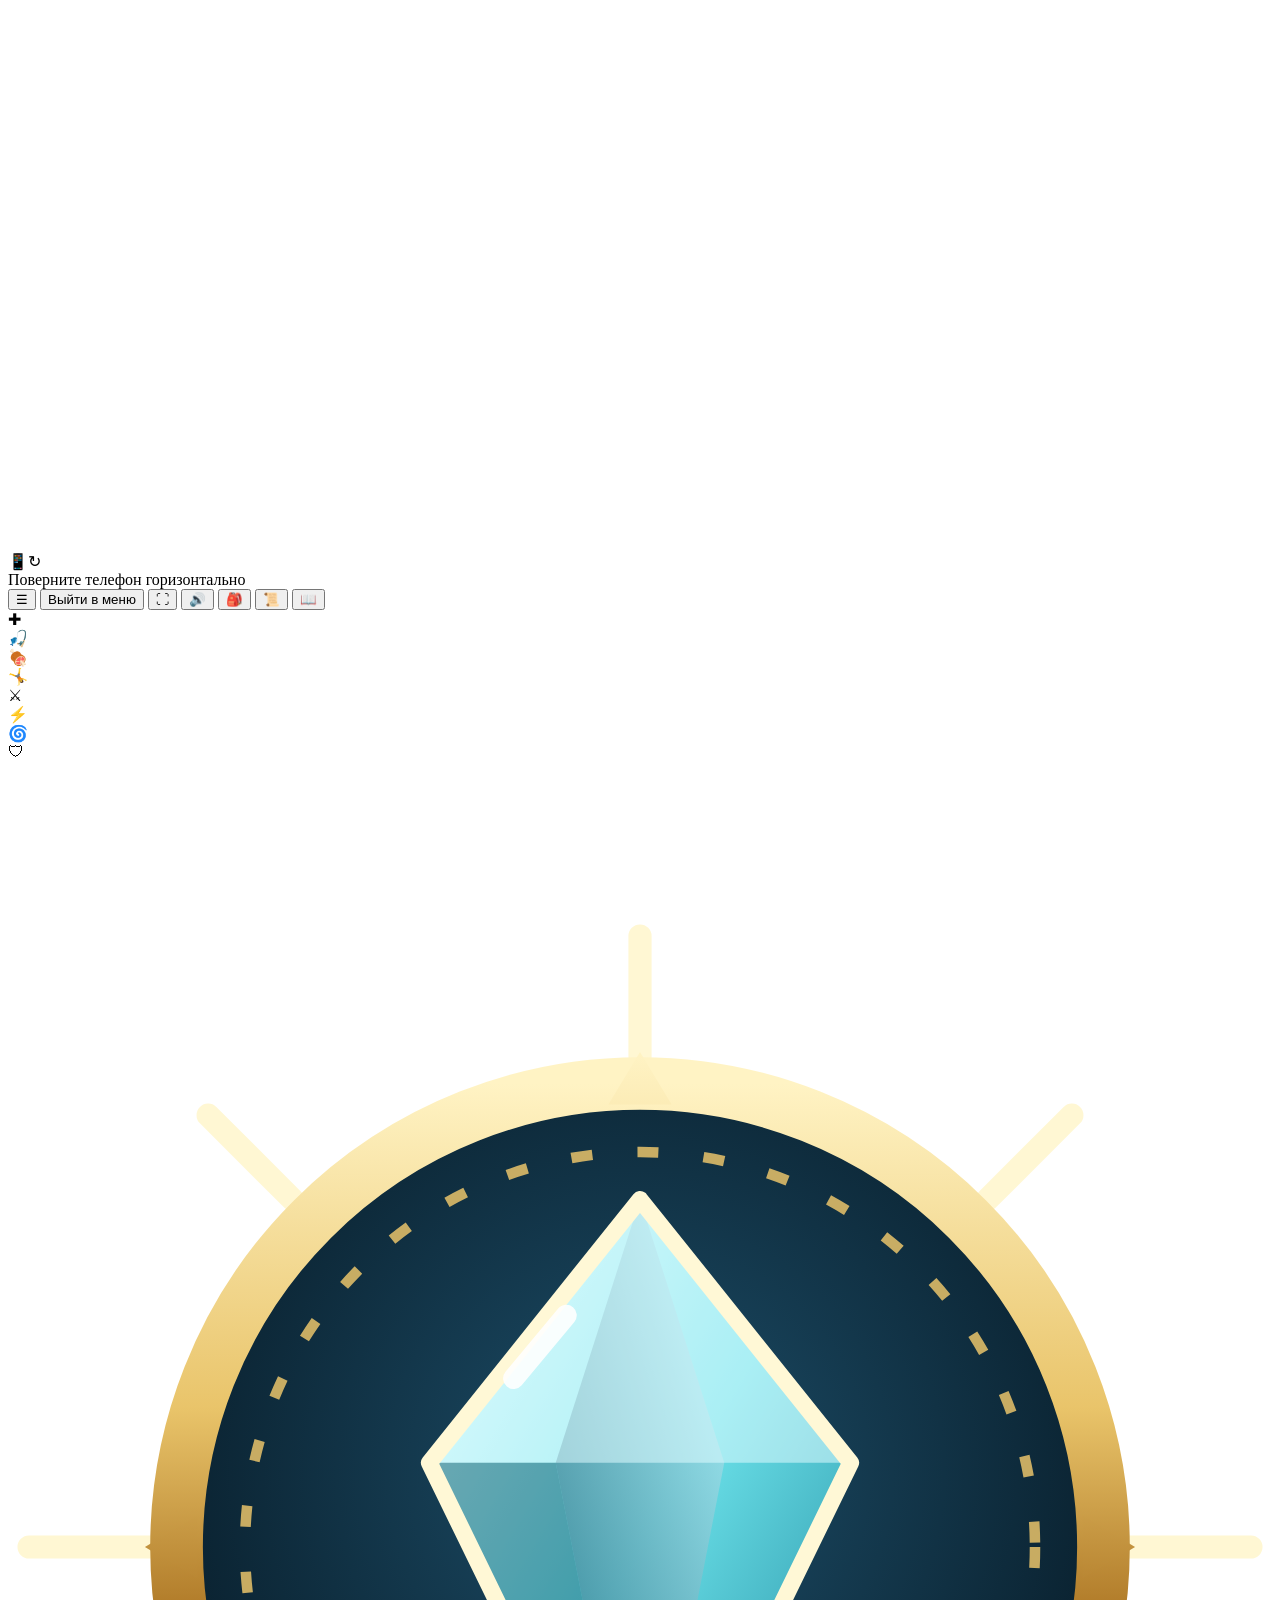
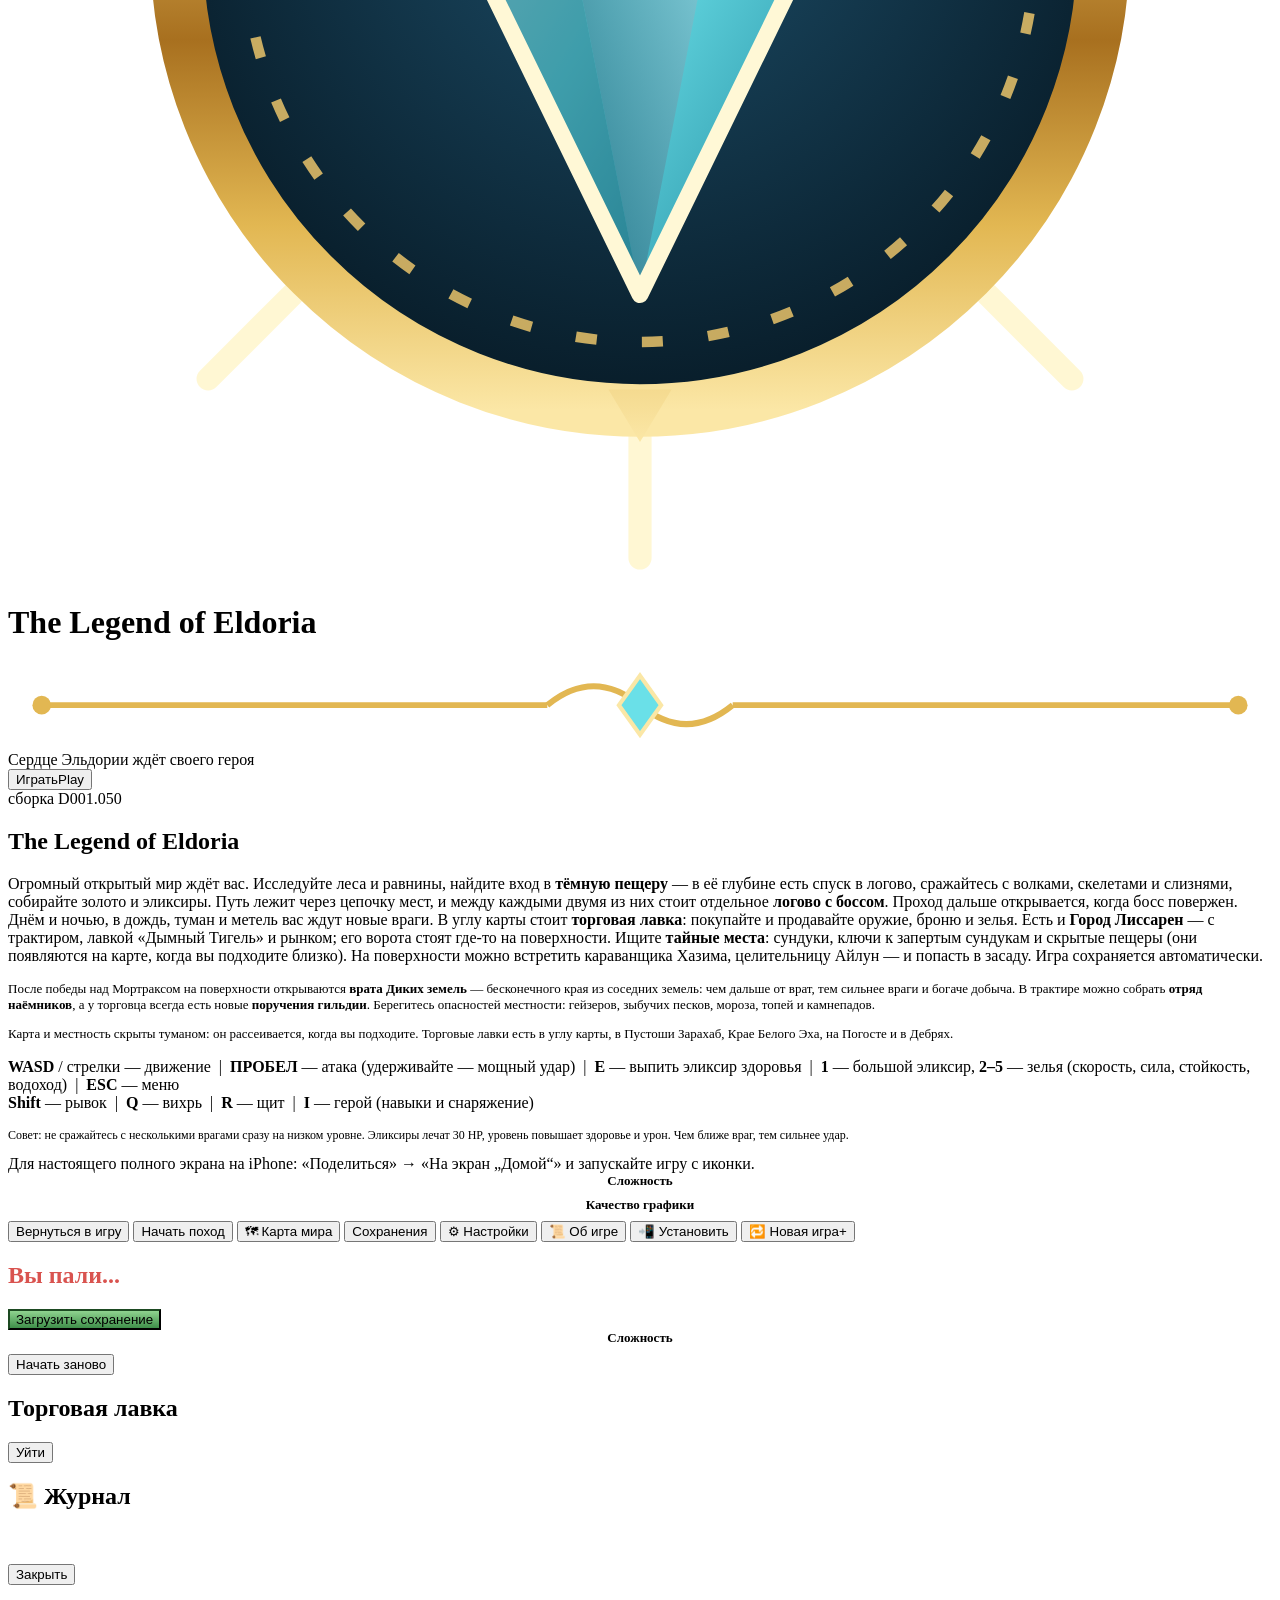
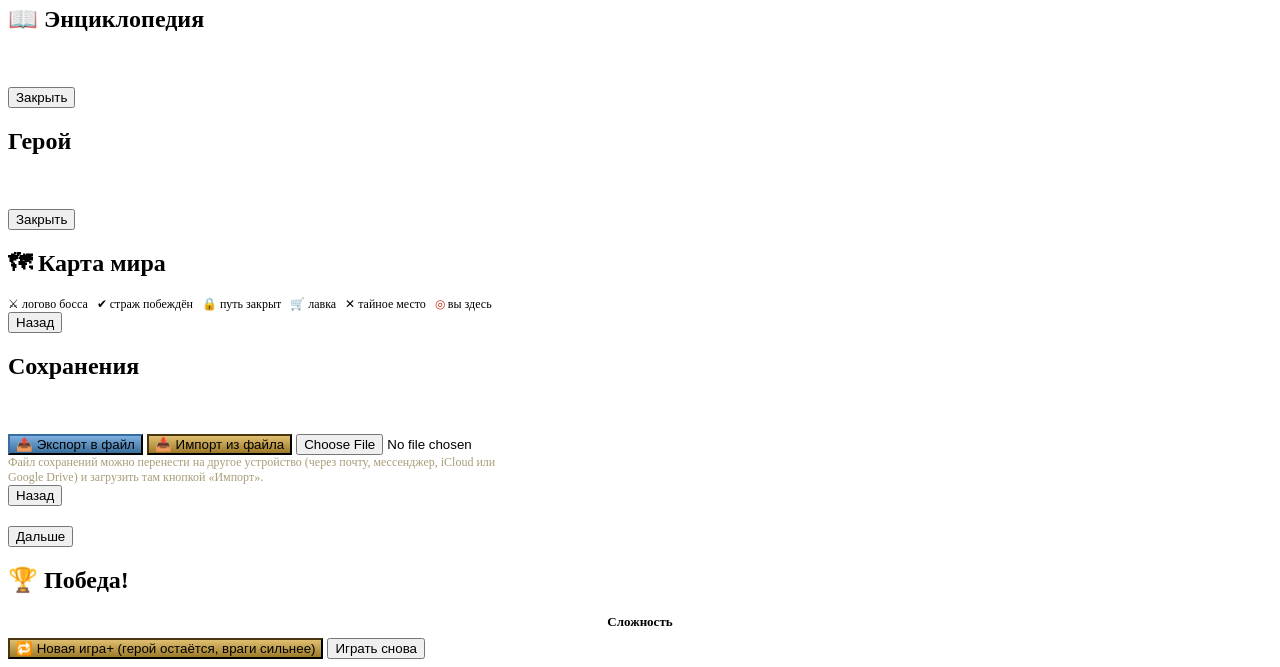
<file: src/index.template.html>
<!DOCTYPE html>
<html lang="ru">
<head>
<meta charset="UTF-8">
<meta name="viewport" content="width=device-width, initial-scale=1, maximum-scale=1, user-scalable=no, viewport-fit=cover">
<meta name="apple-mobile-web-app-capable" content="yes">
<meta name="mobile-web-app-capable" content="yes">
<meta name="apple-mobile-web-app-status-bar-style" content="black-translucent">
<meta name="apple-mobile-web-app-title" content="Eldoria">
<meta name="theme-color" content="#000000">
<link rel="manifest" href="manifest.webmanifest">
<link rel="icon" type="image/png" sizes="192x192" href="icon-192.png">
<link rel="apple-touch-icon" href="apple-touch-icon.png">
<link rel="icon" type="image/svg+xml" href="data:image/svg+xml;charset=utf-8,%3Csvg%20xmlns='http://www.w3.org/2000/svg'%20viewBox='0%200%20100%20100'%3E%3Crect%20width='100'%20height='100'%20rx='22'%20fill='%231a140a'/%3E%3Crect%20x='3'%20y='3'%20width='94'%20height='94'%20rx='19'%20fill='none'%20stroke='%235c4415'%20stroke-width='4'/%3E%3Ctext%20x='50'%20y='70'%20font-size='58'%20text-anchor='middle'%3E%E2%9A%94%EF%B8%8F%3C/text%3E%3C/svg%3E">
<title>The Legend of Eldoria — 2D RPG</title>
<style>
/*@@CSS@@*/
</style>
</head>
<body>
<div id="gameWrap">
  <canvas id="game" width="960" height="540"></canvas>
  <div id="rotateHint"><span>📱↻</span><div>Поверните телефон горизонтально</div></div>
  <div id="safeProbe" style="position:absolute;left:0;top:0;width:0;height:0;visibility:hidden;pointer-events:none;padding:env(safe-area-inset-top) env(safe-area-inset-right) env(safe-area-inset-bottom) env(safe-area-inset-left);"></div>
  <div id="topBtns">
    <button id="pauseBtn" title="Меню (Esc)">☰</button>
    <button id="menuBtn" class="hidden">Выйти в меню</button>
    <button id="fullscreenBtn" class="hidden">⛶</button>
    <button id="soundBtn" title="Звук">🔊</button>
    <button id="heroBtn" class="hidden" title="Герой (I)">🎒</button>
    <button id="questBtn" class="hidden" title="Журнал (J)">📜</button>
    <button id="codexBtn" class="hidden" title="Энциклопедия (K)">📖</button>
  </div>

  <div id="fsToast" class="hidden"></div>

  <div id="touchControls" class="hidden">
    <div id="joystickBase"><div id="joystickKnob"></div></div>
    <div class="actionBtn" id="potionBtn">✚</div>
    <div class="actionBtn hidden" id="fishBtn">🎣</div>
    <div class="actionBtn hidden" id="tameBtn">🍖</div>
    <div class="actionBtn" id="rollBtn">🤸</div>
    <div class="actionBtn" id="attackBtn">⚔</div>
    <div class="actionBtn skillBtn hidden" id="dashBtn">⚡</div>
    <div class="actionBtn skillBtn hidden" id="spinBtn">🌀</div>
    <div class="actionBtn skillBtn hidden" id="shieldBtn">🛡</div>
  </div>

  <div id="splash" role="dialog" aria-label="The Legend of Eldoria">
    <canvas id="splashCv"></canvas>
    <div id="splashUI">
      <div class="spEmblem" aria-hidden="true">
        <svg viewBox="0 0 120 120" width="100%" height="100%">
          <defs>
            <linearGradient id="spGold" x1="0" y1="0" x2="0" y2="1"><stop offset="0" stop-color="#fff3c4"/><stop offset=".35" stop-color="#e9c46a"/><stop offset=".6" stop-color="#a8701f"/><stop offset=".8" stop-color="#e2b752"/><stop offset="1" stop-color="#fbe7a6"/></linearGradient>
            <radialGradient id="spDeep" cx=".5" cy=".42" r=".6"><stop offset="0" stop-color="#1d4f6a"/><stop offset="1" stop-color="#071a26"/></radialGradient>
            <linearGradient id="spGemA" x1="0" y1="0" x2="1" y2="1"><stop offset="0" stop-color="#e9ffff"/><stop offset=".5" stop-color="#6ae0e8"/><stop offset="1" stop-color="#1a7f96"/></linearGradient>
            <linearGradient id="spGemB" x1="1" y1="0" x2="0" y2="1"><stop offset="0" stop-color="#bff7ff"/><stop offset="1" stop-color="#0f5a70"/></linearGradient>
          </defs>
          <g class="spRays" stroke="#fff2b0" stroke-linecap="round" opacity=".55">
            <path d="M60 2V14M60 106V118M2 60H14M106 60H118M19 19L27 27M93 93L101 101M101 19L93 27M27 93L19 101" stroke-width="2.2"/>
          </g>
          <circle cx="60" cy="60" r="44" fill="url(#spDeep)" stroke="url(#spGold)" stroke-width="5"/>
          <circle cx="60" cy="60" r="37.5" fill="none" stroke="#e9c46a" stroke-width="1" stroke-dasharray="2 4.3" opacity=".85"/>
          <g fill="url(#spGold)"><path d="M60 13l3 5h-6zM60 107l-3-5h6zM13 60l5-3v6zM107 60l-5 3v-6z"/></g>
          <g class="spGem">
            <path d="M60 27L80 52L60 93L40 52Z" fill="url(#spGemA)"/>
            <path d="M60 27L68 52L60 93L52 52Z" fill="url(#spGemB)" opacity=".75"/>
            <path d="M40 52H80L60 27Z" fill="#dffcff" opacity=".55"/>
            <path d="M40 52L60 93L52 52Z" fill="#0b4d61" opacity=".45"/>
            <path d="M60 27L80 52L60 93L40 52Z" fill="none" stroke="#fff8d6" stroke-width="1.6" stroke-linejoin="round"/>
            <path d="M48 44l5-6" stroke="#fff" stroke-width="2" stroke-linecap="round" opacity=".9"/>
          </g>
        </svg>
      </div>
      <h1 class="spTitle"><span class="l1">The Legend of</span> <span class="l2">Eldoria</span></h1>
      <svg class="spFlourish" viewBox="0 0 300 20" aria-hidden="true"><path d="M8 10H128M172 10H292" stroke="#e2b752" stroke-width="1.4"/><path d="M128 10q11-9 22 0q11 9 22 0" fill="none" stroke="#e2b752" stroke-width="1.4"/><path d="M150 3l5 7-5 7-5-7z" fill="#6ae0e8" stroke="#fbe7a6" stroke-width="1"/><circle cx="8" cy="10" r="2.2" fill="#e2b752"/><circle cx="292" cy="10" r="2.2" fill="#e2b752"/></svg>
      <div class="spTag">Сердце Эльдории ждёт своего героя</div>
      <button id="splashPlay" type="button"><span class="pl1">Играть</span><span class="pl2">Play</span></button>
    </div>
    <div id="splashBuild"></div>
  </div>

  <div id="startScreen" class="overlay">
    <div id="buildTag">сборка D001.050</div>
    <div class="scroll"><div class="scrollIn">
    <h2>The Legend of Eldoria</h2>
    <div id="introText">
    <p>Огромный открытый мир ждёт вас. Исследуйте леса и равнины, найдите вход в <b>тёмную пещеру</b> — в её глубине есть спуск в логово,
    сражайтесь с волками, скелетами и слизнями, собирайте золото и эликсиры.
    Путь лежит через цепочку мест, и между каждыми двумя из них стоит отдельное <b>логово с боссом</b>. Проход дальше открывается, когда босс повержен. Днём и ночью, в дождь, туман и метель вас ждут новые враги. В углу карты стоит <b>торговая лавка</b>: покупайте и продавайте оружие, броню и зелья. Есть и <b>Город Лиссарен</b> — с трактиром, лавкой «Дымный Тигель» и рынком; его ворота стоят где-то на поверхности. Ищите <b>тайные места</b>: сундуки, ключи к запертым сундукам и скрытые пещеры (они появляются на карте, когда вы подходите близко). На поверхности можно встретить караванщика Хазима, целительницу Айлун — и попасть в засаду. Игра сохраняется автоматически.</p>
    <p style="font-size:13px">После победы над Мортраксом на поверхности открываются <b>врата Диких земель</b> — бесконечного края из соседних земель: чем дальше от врат, тем сильнее враги и богаче добыча. В трактире можно собрать <b>отряд наёмников</b>, а у торговца всегда есть новые <b>поручения гильдии</b>. Берегитесь опасностей местности: гейзеров, зыбучих песков, мороза, топей и камнепадов.</p>
    <p style="font-size:13px">Карта и местность скрыты туманом: он рассеивается, когда вы подходите. Торговые лавки есть в углу карты, в Пустоши Зарахаб, Крае Белого Эха, на Погосте и в Дебрях.</p>
    <p><b>WASD</b> / стрелки — движение &nbsp;|&nbsp; <b>ПРОБЕЛ</b> — атака (удерживайте — мощный удар) &nbsp;|&nbsp; <b>E</b> — выпить эликсир здоровья &nbsp;|&nbsp; <b>1</b> — большой эликсир, <b>2–5</b> — зелья (скорость, сила, стойкость, водоход) &nbsp;|&nbsp; <b>ESC</b> — меню<br><b>Shift</b> — рывок &nbsp;|&nbsp; <b>Q</b> — вихрь &nbsp;|&nbsp; <b>R</b> — щит &nbsp;|&nbsp; <b>I</b> — герой (навыки и снаряжение)</p>
    <p style="font-size:12px">Совет: не сражайтесь с несколькими врагами сразу на низком уровне. Эликсиры лечат 30 HP, уровень повышает здоровье и урон. Чем ближе враг, тем сильнее удар.</p>
    </div>
    <div id="iosHint" class="hidden">Для настоящего полного экрана на iPhone: «Поделиться» → «На экран „Домой“» и запускайте игру с иконки.</div>
    <div id="saveInfo" class="hidden" style="font-size:12px;color:#a89d78"></div>
    <div style="display:flex;flex-direction:column;align-items:center;gap:4px"><b style="font-size:13px">Сложность</b><div class="shopTabs" id="diffBtns"></div><div id="diffDesc" style="font-size:12px;color:#a89d78"></div></div>
    <div style="display:flex;flex-direction:column;align-items:center;gap:4px"><b style="font-size:13px">Качество графики</b><div class="shopTabs" id="qBtns"></div><div id="qDesc" style="font-size:12px;color:#a89d78"></div></div>
    <div class="btnRow menuGrid">
      <button class="startBtn hidden" id="resumeBtn">Вернуться в игру</button>
      <button class="startBtn" id="startBtn">Начать поход</button>
      <button class="startBtn" id="mapBtn">🗺 Карта мира</button>
      <button class="startBtn" id="savesBtn">Сохранения</button>
      <button class="startBtn" id="setBtn">⚙ Настройки</button>
      <button class="startBtn" id="aboutBtn">📜 Об игре</button>
      <button class="startBtn hidden" id="installBtn">📲 Установить</button>
      <button class="startBtn hidden" id="ngpBtn">🔁 Новая игра+</button>
    </div>
    </div></div>
  </div>

  <div id="deathScreen" class="overlay hidden">
    <h2 style="color:#d9534f;">Вы пали...</h2>
    <p id="deathStats"></p>
    <button class="startBtn hidden" id="loadBtn" style="background:linear-gradient(#8fd38f,#3f8f4a); border-color:#1d4a22;">Загрузить сохранение</button>
    <div style="display:flex;flex-direction:column;align-items:center;gap:4px"><b style="font-size:13px">Сложность</b><div class="shopTabs" id="diffBtns2"></div><div id="diffDesc2" style="font-size:12px;color:#a89d78"></div></div>
    <button class="startBtn" id="restartBtn">Начать заново</button>
  </div>

  <div id="shopScreen" class="overlay hidden">
    <h2>Торговая лавка</h2>
    <p id="shopMsg"></p>
    <div id="shopGold"></div>
    <div class="shopTabs" id="shopTabs"></div>
    <div id="shopList" style="display:flex;flex-direction:column;gap:8px;align-items:center;width:100%"></div>
    <button class="startBtn" id="shopClose">Уйти</button>
  </div>

  <div id="questScreen" class="overlay hidden">
    <h2>📜 Журнал</h2>
    <p id="questMsg" style="min-height:18px"></p>
    <div id="questInfo" style="color:#e0c23a;font-weight:bold"></div>
    <div class="shopTabs" id="questTabs"></div>
    <div id="questList" style="display:flex;flex-direction:column;gap:8px;align-items:center;width:100%"></div>
    <button class="startBtn" id="questClose">Закрыть</button>
  </div>
  <div id="codexScreen" class="overlay hidden">
    <h2>📖 Энциклопедия</h2>
    <p id="codexMsg" style="min-height:18px"></p>
    <div id="codexInfo" style="color:#e0c23a;font-weight:bold"></div>
    <div class="shopTabs" id="codexTabs"></div>
    <div id="codexBook"></div>
    <button class="startBtn" id="codexClose">Закрыть</button>
  </div>

  <div id="heroScreen" class="overlay hidden">
    <h2>Герой</h2>
    <p id="heroMsg" style="min-height:18px"></p>
    <div id="heroInfo" style="color:#e0c23a;font-weight:bold"></div>
    <div class="shopTabs" id="heroTabs"></div>
    <div id="heroList" style="display:flex;flex-direction:column;gap:8px;align-items:center;width:100%"></div>
    <button class="startBtn" id="heroClose">Закрыть</button>
  </div>

  <div id="mapScreen" class="overlay hidden">
    <div class="scroll"><div class="scrollIn">
    <h2>🗺 Карта мира</h2>
    <p id="mapLegend" style="font-size:12px;max-width:520px;margin:0">⚔ логово босса &nbsp; ✔ страж побеждён &nbsp; 🔒 путь закрыт &nbsp; 🛒 лавка &nbsp; ✕ тайное место &nbsp; <span style="color:#c8321a">◎</span> вы здесь</p>
    <div id="mapBox" style="width:100%;max-width:440px;flex:none"></div>
    <button class="startBtn" id="mapBack">Назад</button>
    </div></div>
  </div>

  <div id="savesScreen" class="overlay hidden">
    <h2>Сохранения</h2>
    <p id="savesLast"></p>
    <p id="savesMsg" style="min-height:18px"></p>
    <div id="savesList" style="display:flex;flex-direction:column;gap:8px;align-items:center;width:100%"></div>
    <div class="btnRow">
      <button class="startBtn" id="expBtn" style="background:linear-gradient(#7fb0e0,#3a6f9c); border-color:#1a3550;">📤 Экспорт в файл</button>
      <button class="startBtn" id="impBtn" style="background:linear-gradient(#e0c070,#9c7a2a); border-color:#4a3510;">📥 Импорт из файла</button>
      <input type="file" id="impFile" accept=".json,application/json" class="hidden">
    </div>
    <p style="font-size:12px;color:#a89d78;max-width:520px;margin:0">Файл сохранений можно перенести на другое устройство (через почту, мессенджер, iCloud или Google Drive) и загрузить там кнопкой «Импорт».</p>
    <button class="startBtn" id="savesBack">Назад</button>
  </div>

  <div id="dialogScreen" class="overlay hidden">
    <h2 id="dlgTitle"></h2>
    <div id="dlgText" style="max-width:560px;text-align:left;font-size:15px;line-height:1.55"></div>
    <button class="startBtn" id="dlgBtn">Дальше</button>
  </div>

  <div id="winScreen" class="overlay hidden">
    <h2>🏆 Победа!</h2>
    <p id="winStats"></p>
    <div style="display:flex;flex-direction:column;align-items:center;gap:4px"><b style="font-size:13px">Сложность</b><div class="shopTabs" id="diffBtns3"></div><div id="diffDesc3" style="font-size:12px;color:#a89d78"></div></div>
    <button class="startBtn" id="ngpBtn2" style="background:linear-gradient(#e0c070,#9c7a2a); border-color:#4a3510;">🔁 Новая игра+ (герой остаётся, враги сильнее)</button>
    <button class="startBtn" id="restartBtn2">Играть снова</button>
  </div>
</div>

<script>
/*@@JS@@*/
</script>
</body>
</html>
</file>
